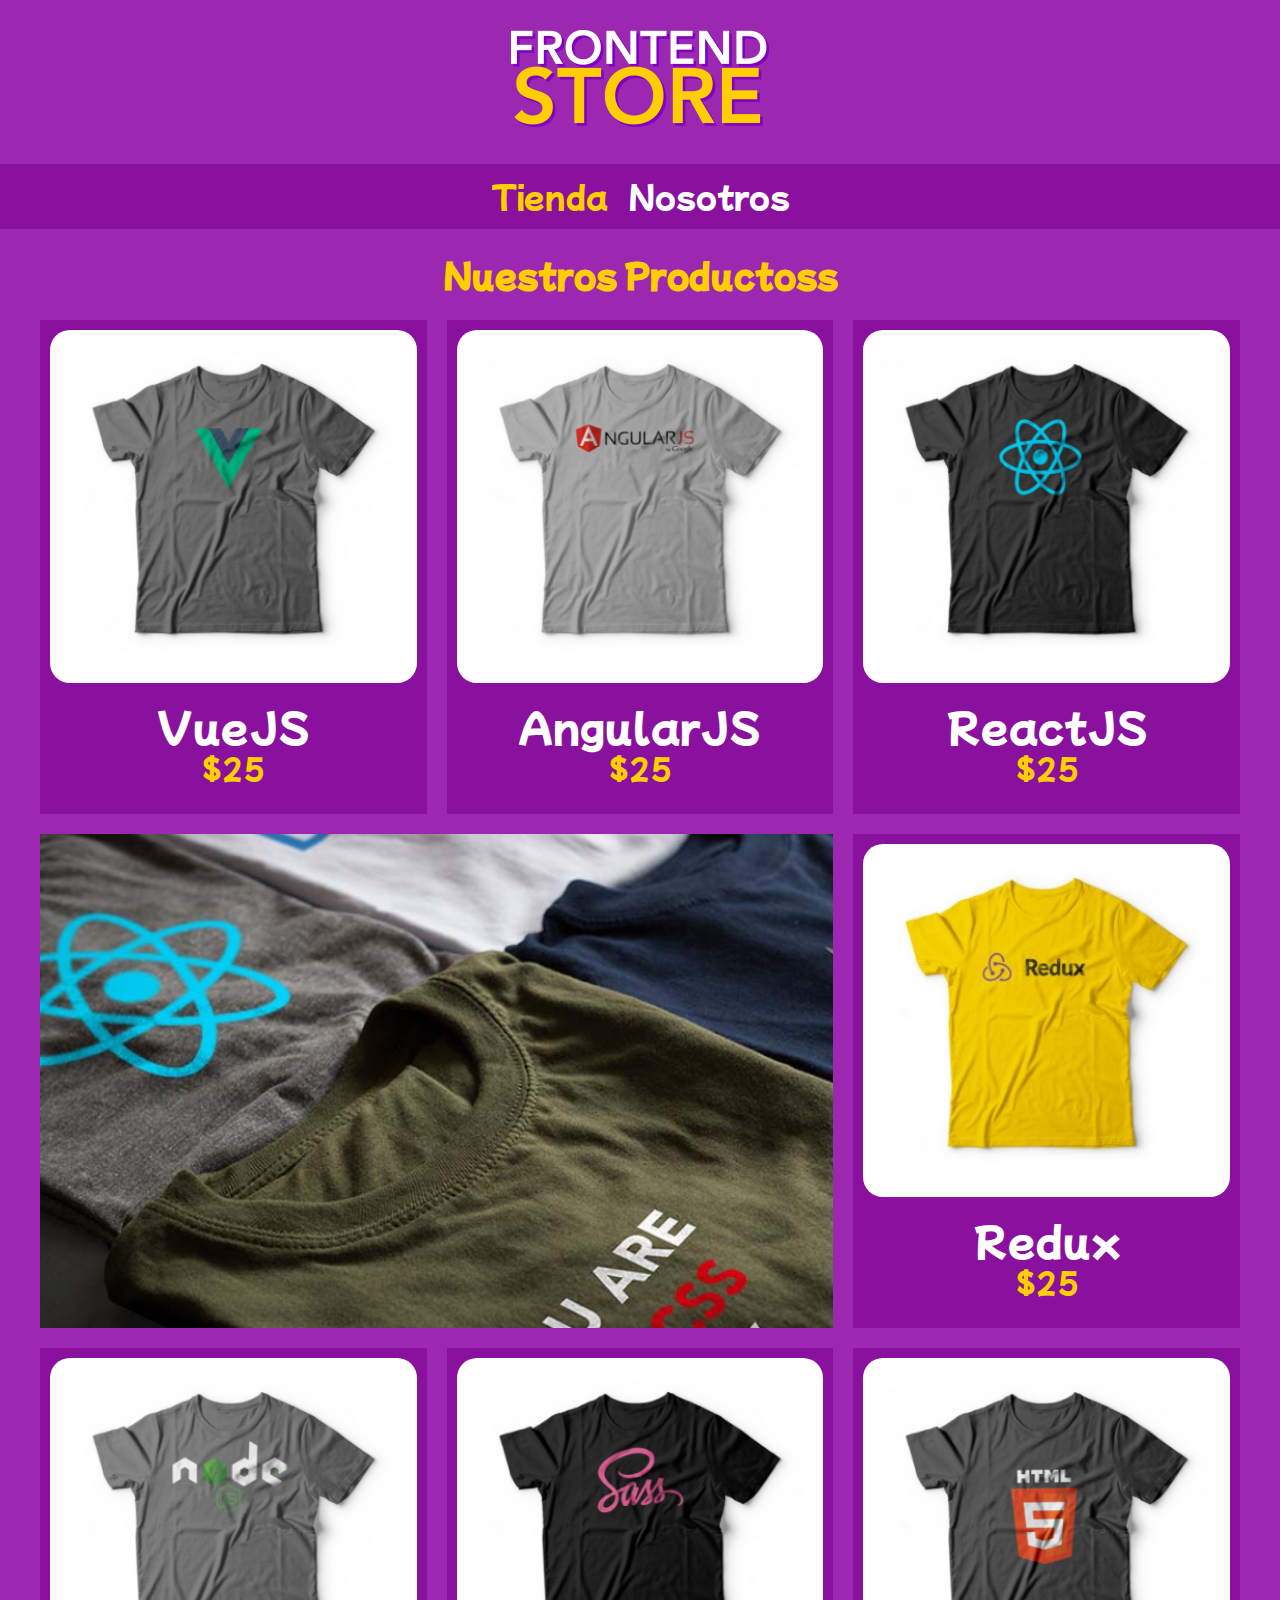
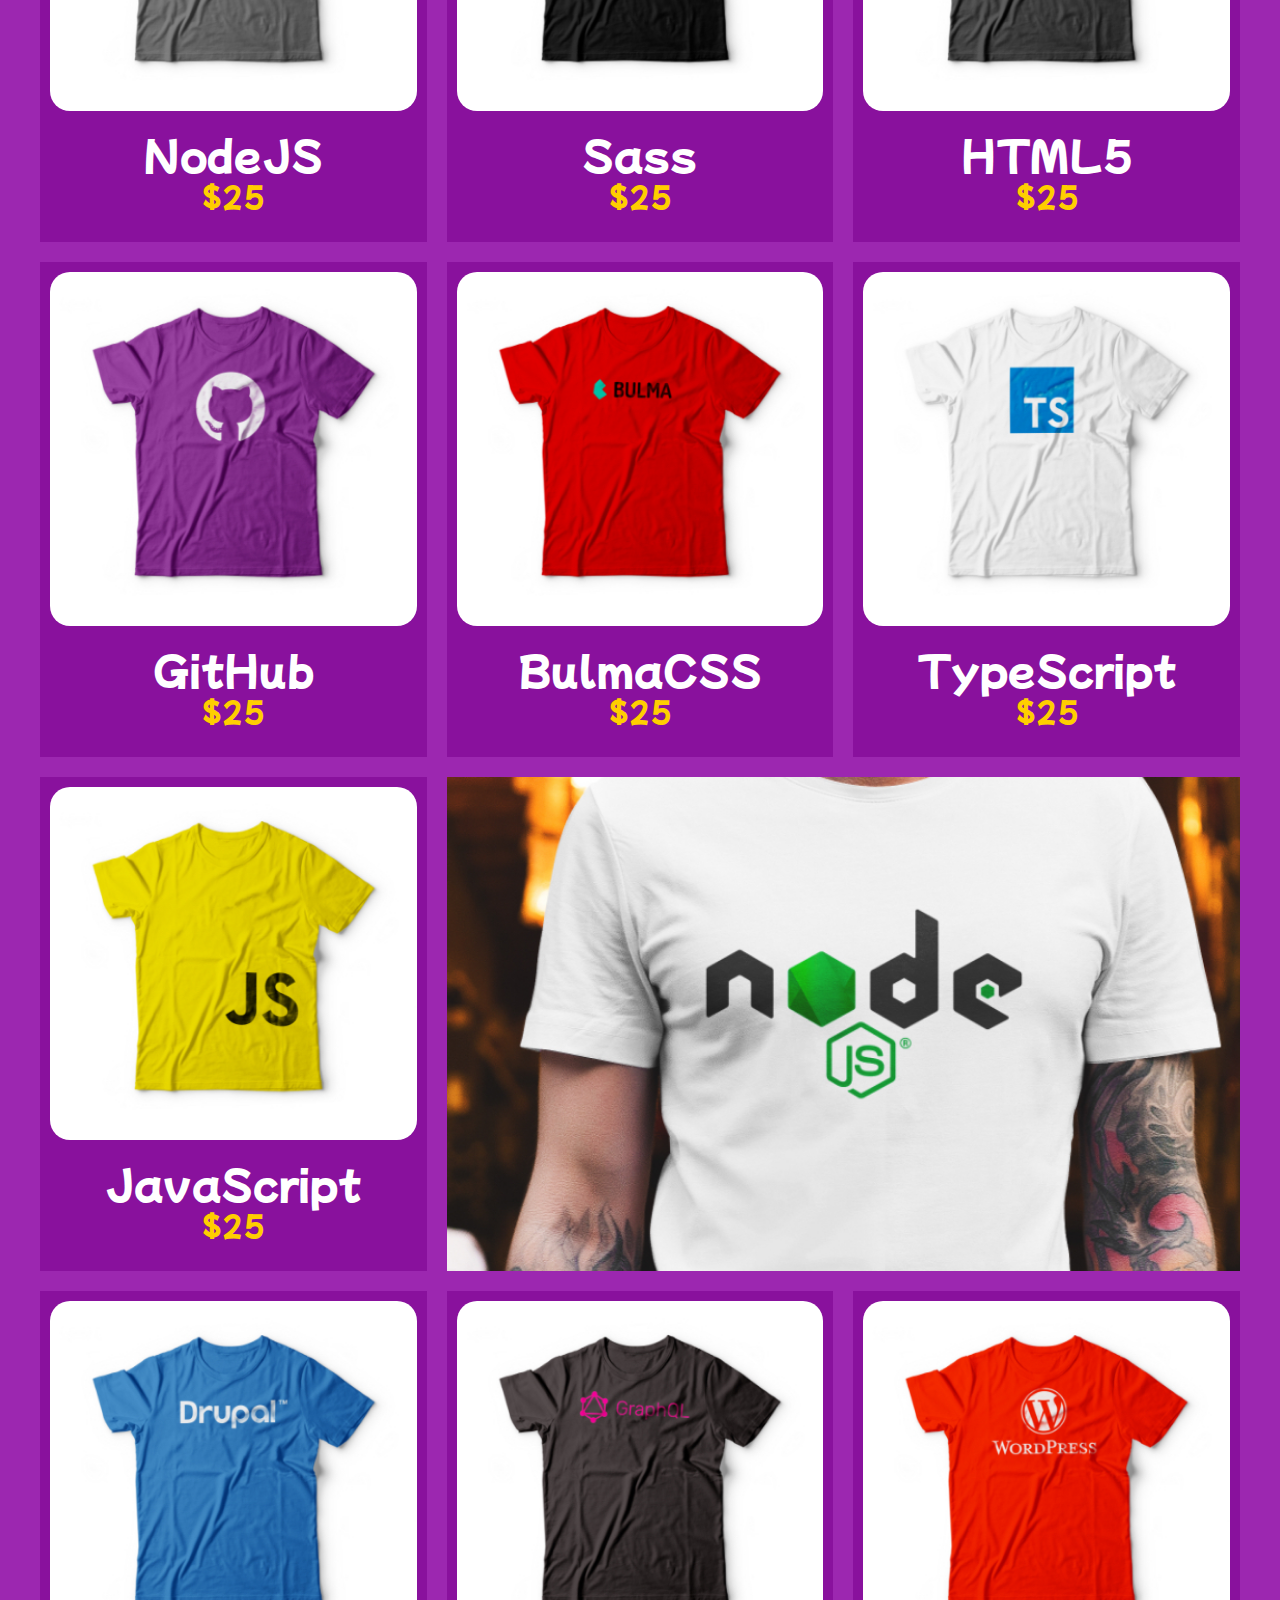
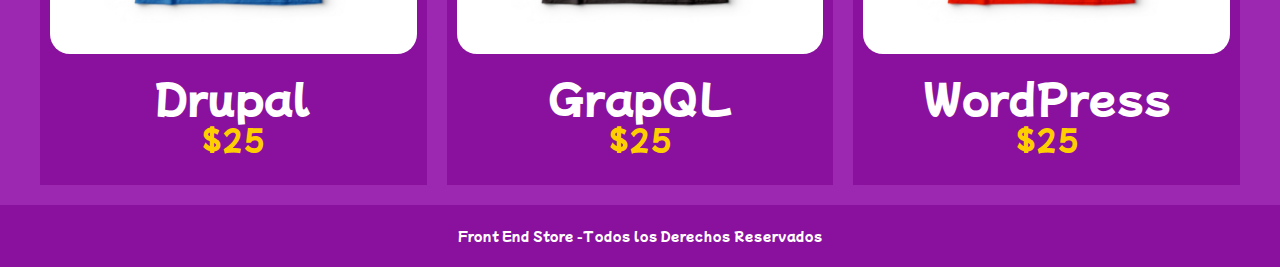
<file: index.html>
<!DOCTYPE html>
<html lang="en">
<head>
    <meta charset="UTF-8">
    <meta http-equiv="X-UA-Compatible" content="IE=edge">
    <meta name="viewport" content="width=device-width, initial-scale=1.0">
    <title>Tienda FrontEnd Store</title>
    <link rel="preconnect" href="https://fonts.googleapis.com">
<link rel="preconnect" href="https://fonts.gstatic.com" crossorigin>
<link href="https://fonts.googleapis.com/css2?family=Mochiy+Pop+P+One&family=Sedgwick+Ave&display=swap" rel="stylesheet">
    <link rel="stylesheet" href="css/styles.css">
    <link rel="stylesheet" href="css/normaliza.css">
</head>
<body>

    <header class="header">
        <a href="index.html">
            <img class="header__logo" src="img/logo.png" alt="logotipo de la tienda">
        </a>
    </header>
    <!--Fin del Header-->
    <nav class="navegacion">
        <a class="navegacion__enlace navegacion__enlace--activo" href="index.html">Tienda</a>
        <a class="navegacion__enlace " href="nosotros.html">Nosotros</a>
    </nav>

    <main class="contenedor">
        <h1>Nuestros Productoss</h1>

        <div class="grid">
            <div class="producto">
               <a href="producto.html">
                   <img class="producto__imagen" src="img/1.jpg" alt="Imagen Camisa">
                   <div class="producto__informacion">
                       <p class="producto__nombre">VueJS</p>
                       <p class="producto__precio">$25</p>
                   </div>
               </a>
            </div><!--.Producto-->
            <div class="producto">
                <a href="producto.html">
                    <img class="producto__imagen" src="img/2.jpg" alt="Imagen Camisa">
                    <div class="producto__informacion">
                        <p class="producto__nombre">AngularJS</p>
                        <p class="producto__precio">$25</p>
                    </div>
                </a>
             </div><!--.Producto-->
             <div class="producto">
                <a href="producto.html">
                    <img class="producto__imagen" src="img/3.jpg" alt="Imagen Camisa">
                    <div class="producto__informacion">
                        <p class="producto__nombre">ReactJS</p>
                        <p class="producto__precio">$25</p>
                    </div>
                </a>
             </div><!--.Producto-->
             <div class="producto">
                <a href="producto.html">
                    <img class="producto__imagen" src="img/4.jpg" alt="Imagen Camisa">
                    <div class="producto__informacion">
                        <p class="producto__nombre">Redux</p>
                        <p class="producto__precio">$25</p>
                    </div>
                </a>
             </div><!--.Producto-->
             <div class="producto">
                <a href="producto.html">
                    <img class="producto__imagen" src="img/5.jpg" alt="Imagen Camisa">
                    <div class="producto__informacion">
                        <p class="producto__nombre">NodeJS</p>
                        <p class="producto__precio">$25</p>
                    </div>
                </a>
             </div><!--.Producto-->
             <div class="producto">
                <a href="producto.html">
                    <img class="producto__imagen" src="img/6.jpg" alt="Imagen Camisa">
                    <div class="producto__informacion">
                        <p class="producto__nombre">Sass</p>
                        <p class="producto__precio">$25</p>
                    </div>
                </a>
             </div><!--.Producto-->
             <div class="producto">
                <a href="producto.html">
                    <img class="producto__imagen" src="img/7.jpg" alt="Imagen Camisa">
                    <div class="producto__informacion">
                        <p class="producto__nombre">HTML5</p>
                        <p class="producto__precio">$25</p>
                    </div>
                </a>
             </div><!--.Producto-->
             <div class="producto">
                <a href="producto.html">
                    <img class="producto__imagen" src="img/8.jpg" alt="Imagen Camisa">
                    <div class="producto__informacion">
                        <p class="producto__nombre">GitHub</p>
                        <p class="producto__precio">$25</p>
                    </div>
                </a>
             </div><!--.Producto-->
             <div class="producto">
                <a href="producto.html">
                    <img class="producto__imagen" src="img/9.jpg" alt="Imagen Camisa">
                    <div class="producto__informacion">
                        <p class="producto__nombre">BulmaCSS</p>
                        <p class="producto__precio">$25</p>
                    </div>
                </a>
             </div><!--.Producto-->
             <div class="producto">
                <a href="producto.html">
                    <img class="producto__imagen" src="img/10.jpg" alt="Imagen Camisa">
                    <div class="producto__informacion">
                        <p class="producto__nombre">TypeScript</p>
                        <p class="producto__precio">$25</p>
                    </div>
                </a>
             </div><!--.Producto-->
             <div class="producto">
                <a href="producto.html">
                    <img class="producto__imagen" src="img/12.jpg" alt="Imagen Camisa">
                    <div class="producto__informacion">
                        <p class="producto__nombre">JavaScript</p>
                        <p class="producto__precio">$25</p>
                    </div>
                </a>
             </div><!--.Producto-->
             <div class="producto">
                <a href="producto.html">
                    <img class="producto__imagen" src="img/11.jpg" alt="Imagen Camisa">
                    <div class="producto__informacion">
                        <p class="producto__nombre">Drupal</p>
                        <p class="producto__precio">$25</p>
                    </div>
                </a>
             </div><!--.Producto-->
             <div class="producto">
                <a href="producto.html">
                    <img class="producto__imagen" src="img/13.jpg" alt="Imagen Camisa">
                    <div class="producto__informacion">
                        <p class="producto__nombre">GrapQL</p>
                        <p class="producto__precio">$25</p>
                    </div>
                </a>
             </div><!--.Producto-->
             <div class="producto">
                <a href="producto.html">
                    <img class="producto__imagen" src="img/14.jpg" alt="Imagen Camisa">
                    <div class="producto__informacion">
                        <p class="producto__nombre">WordPress</p>
                        <p class="producto__precio">$25</p>
                    </div>
                </a>
             </div><!--.Producto-->

            <div class="grafico grafico--camisas">  </div>
            <div class="grafico grafico--node"></div>
        </div><!---Fin div Grid-->
    </main>

    <footer class="footer">
         <p class="footer__texto">Front End Store -Todos los Derechos Reservados</p>
    </footer>
</body>
</html>
</file>
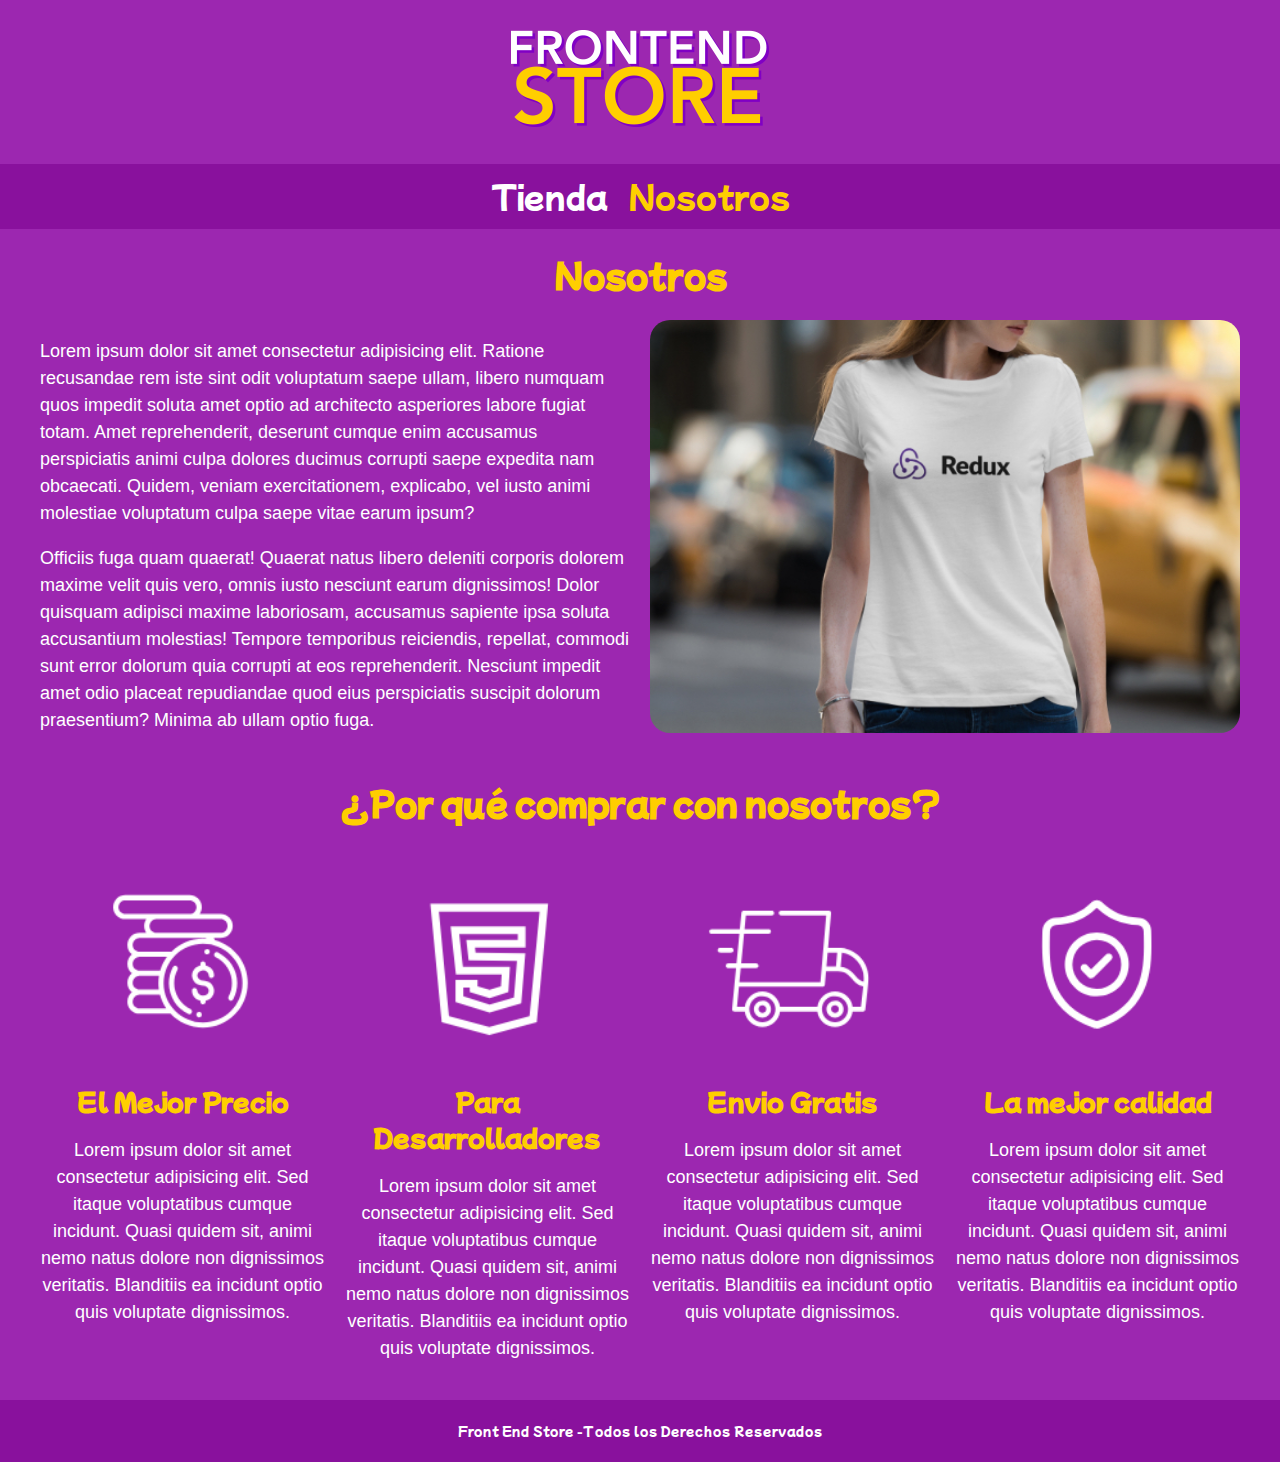
<file: nosotros.html>
<!DOCTYPE html>
<html lang="en">
<head>
    <meta charset="UTF-8">
    <meta http-equiv="X-UA-Compatible" content="IE=edge">
    <meta name="viewport" content="width=device-width, initial-scale=1.0">
    <title>Tienda FrontEnd Store</title>
    <link rel="preconnect" href="https://fonts.googleapis.com">
<link rel="preconnect" href="https://fonts.gstatic.com" crossorigin>
<link href="https://fonts.googleapis.com/css2?family=Mochiy+Pop+P+One&family=Sedgwick+Ave&display=swap" rel="stylesheet">
    <link rel="stylesheet" href="css/styles.css">
    <link rel="stylesheet" href="css/normaliza.css">
</head>
<body>

    <header class="header">
        <a href="index.html">
            <img class="header__logo" src="img/logo.png" alt="logotipo de la tienda">
        </a>
    </header>
    <!--Fin del Header-->

    <nav class="navegacion">
        <a class="navegacion__enlace " href="index.html">Tienda</a>
        <a class="navegacion__enlace navegacion__enlace--activo" href="nosotros.html">Nosotros</a>
    </nav>
     <!--Fin del NAV-->
    <main class="contenedor">
        <h1>Nosotros</h1>
        <div class="nosotros ">
            <div class="nosotros__contenido">
             <p>
                 Lorem ipsum dolor sit amet consectetur adipisicing elit. Ratione recusandae rem iste sint odit voluptatum saepe ullam, libero numquam quos impedit soluta amet optio ad architecto asperiores labore fugiat totam.
                 Amet reprehenderit, deserunt cumque enim accusamus perspiciatis animi culpa dolores ducimus corrupti saepe expedita nam obcaecati. Quidem, veniam exercitationem, explicabo, vel iusto animi molestiae voluptatum culpa saepe vitae earum ipsum?
             </p>
             <p>
                Officiis fuga quam quaerat! Quaerat natus libero deleniti corporis dolorem maxime velit quis vero, omnis iusto nesciunt earum dignissimos! Dolor quisquam adipisci maxime laboriosam, accusamus sapiente ipsa soluta accusantium molestias!
                Tempore temporibus reiciendis, repellat, commodi sunt error dolorum quia corrupti at eos reprehenderit. Nesciunt impedit amet odio placeat repudiandae quod eius perspiciatis suscipit dolorum praesentium? Minima ab ullam optio fuga.
             </p>
            </div>
            <img class="nosotros__imagen" src="img/nosotros.jpg" alt="Imagen de lempresa">
        </div>
    </main>
    <section class="contenedor comprar">
        <h2 class="comprar__titulo">¿Por qué comprar con nosotros?</h2>
        <div class="bloques">
            <div class="bloque">
                <img class="bloque__imagen" src="img/icono_1.png" alt="porque comprar">
                <h3 class="bloque__titulo">El Mejor Precio</h3>
             <p>Lorem ipsum dolor sit amet consectetur adipisicing elit. Sed itaque voluptatibus cumque incidunt.
                  Quasi quidem sit, animi nemo natus dolore non dignissimos veritatis. Blanditiis ea incidunt optio quis voluptate dignissimos.</p>
            </div><!--Bloque-->
            <div class="bloque">
                <img class="bloque__imagen" src="img/icono_2.png" alt="porque comprar">
                <h3 class="bloque__titulo">Para Desarrolladores</h3>
             <p>Lorem ipsum dolor sit amet consectetur adipisicing elit. Sed itaque voluptatibus cumque incidunt.
                  Quasi quidem sit, animi nemo natus dolore non dignissimos veritatis. Blanditiis ea incidunt optio quis voluptate dignissimos.</p>
            </div><!--Bloque-->
            <div class="bloque">
                <img class="bloque__imagen" src="img/icono_3.png" alt="porque comprar">
                <h3 class="bloque__titulo">Envio Gratis</h3>
             <p>Lorem ipsum dolor sit amet consectetur adipisicing elit. Sed itaque voluptatibus cumque incidunt.
                  Quasi quidem sit, animi nemo natus dolore non dignissimos veritatis. Blanditiis ea incidunt optio quis voluptate dignissimos.</p>
            </div><!--Bloque-->
            <div class="bloque">
                <img class="bloque__imagen" src="img/icono_4.png" alt="porque comprar">
                <h3 class="bloque__titulo">La mejor calidad</h3>
             <p>Lorem ipsum dolor sit amet consectetur adipisicing elit. Sed itaque voluptatibus cumque incidunt.
                  Quasi quidem sit, animi nemo natus dolore non dignissimos veritatis. Blanditiis ea incidunt optio quis voluptate dignissimos.</p>
            </div><!--Bloque-->
           
        </div><!---Bloques-->
    </section>

    <footer class="footer">
         <p class="footer__texto">Front End Store -Todos los Derechos Reservados</p>
    </footer>
</body>
</html>
</file>
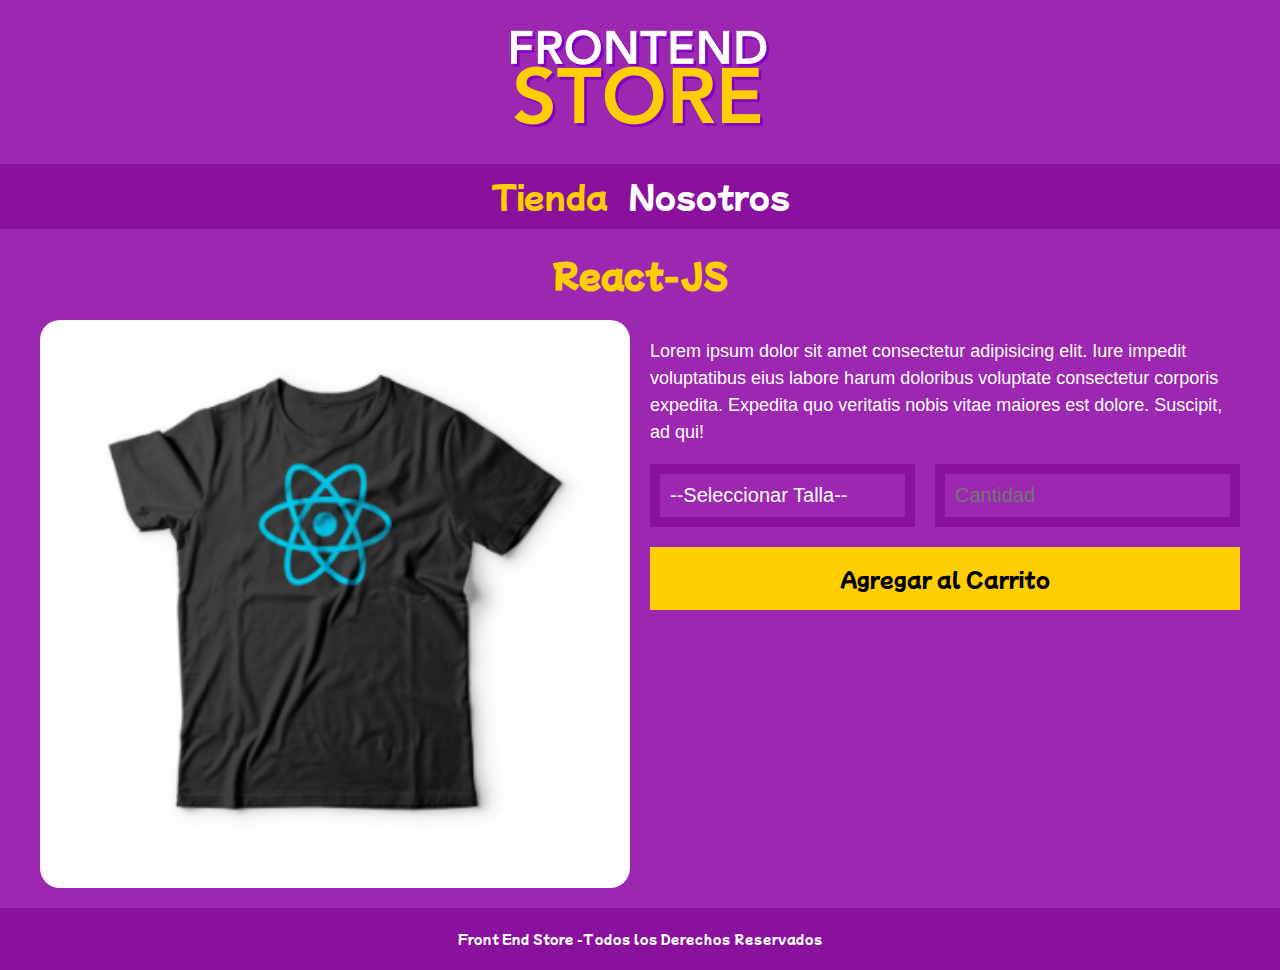
<file: producto.html>
<!DOCTYPE html>
<html lang="en">
<head>
    <meta charset="UTF-8">
    <meta http-equiv="X-UA-Compatible" content="IE=edge">
    <meta name="viewport" content="width=device-width, initial-scale=1.0">
    <title>Tienda FrontEnd Store</title>
    <link rel="preconnect" href="https://fonts.googleapis.com">
<link rel="preconnect" href="https://fonts.gstatic.com" crossorigin>
<link href="https://fonts.googleapis.com/css2?family=Mochiy+Pop+P+One&family=Sedgwick+Ave&display=swap" rel="stylesheet">
    <link rel="stylesheet" href="css/styles.css">
    <link rel="stylesheet" href="css/normaliza.css">
</head>
<body>

    <header class="header">
        <a href="index.html">
            <img class="header__logo" src="img/logo.png" alt="logotipo de la tienda">
        </a>
    </header>
    <!--Fin del Header-->
    <nav class="navegacion">
        <a class="navegacion__enlace navegacion__enlace--activo" href="index.html">Tienda</a>
        <a class="navegacion__enlace " href="nosotros.html">Nosotros</a>
    </nav>

    <main class="contenedor">
        <h1>React-JS</h1>
    <div class="camisa">
        <img class="camisa__imagen" src="img/3.jpg" alt="Imagen de la Camisa">
        <div class="camisa__contenido">
            <p>Lorem ipsum dolor sit amet consectetur adipisicing elit. Iure impedit voluptatibus 
                eius labore harum doloribus voluptate consectetur corporis expedita. Expedita quo
                 veritatis nobis vitae maiores est dolore. Suscipit, ad qui!</p>

            <form action="" class="formulario">
                <select class="formulario__campo" name="" id="">
                    <option value="" disabled selected>--Seleccionar Talla--</option>
                    <option value="">Chica</option>
                    <option value="">Mediana</option>
                    <option value="">Grande</option>
                </select>
                <input class="formulario__campo" type="number" min = "1" placeholder="Cantidad">
                <input class="formulario__submit" type="submit" value="Agregar al Carrito">
            </form>
        </div>

    </div>
    </main>

    <footer class="footer">
         <p class="footer__texto">Front End Store -Todos los Derechos Reservados</p>
    </footer>
</body>
</html>
</file>
<file: css/styles.css>
:root{
    --primario: #9c27B0; 
    --primarioOscuro: #89119D; 
    --secundario: #FFCE00;
    --secundarioOscuro: rgb(233,287,2);
    --blanco: #fff;
    --negro: #000;
    
    --fuentePrincipal: 'Mochiy Pop P One', sans-serif;
}
html{
    box-sizing: border-box;
    font-size: 62.5%;
}
*, *:before, *:after{
    box-sizing: inherit;
}

/*Gñlobales*/
body{
    background-color: var(--primario);
    font-size: 1.6rem;
    line-height: 1.5;
}
p{
    font-size: 1.8rem;
    font-family: Arial, Helvetica, sans-serif;
    color: var(--blanco);
}
a{
    text-decoration: none;
}
img{
    width: 100%;
    border-radius: 2rem;
}
.contenedor{
    max-width: 120rem;
    margin: 0 auto;
}
h1, h2, h3{
    text-align: center;
    color: var(--secundario);
    font-family: var(--fuentePrincipal);
}
h1{
font-size: 4rem;
}
h2{
font-size: 3.2rem;
}
h3{
font-size: 2.4rem;
}
/*home header styles*/
.header{
    display: flex;
    justify-content: center;
}
.header__logo{
    margin: 3rem 0;
    border-radius: 0;
}
/*end header styles*/

/*Home part of the footer*/
.footer{
background-color: var(--primarioOscuro);
padding: 1rem 0;
margin-top: 2rem;
}
.footer__texto{
font-family: var(--fuentePrincipal);
text-align: center;
font-size: 1.2rem;
}
/*End of footer*/

/*Home navigation styles*/
.navegacion{
background-color: var(--primarioOscuro);
padding: 1rem 0;
display: flex;
justify-content: center;
gap: 2rem;
}
.navegacion__enlace{
    font-family: var(--fuentePrincipal);
    color: var(--blanco);
    font-size: 3rem;
}

.navegacion__enlace--activo,
.navegacion__enlace:hover {
    color: var(--secundario);
}
/*End navigation styles*/

/*Home styles products*/
.grid{
    display: grid;
    grid-template-columns: repeat(2, 1fr);
    gap: 2rem;
}
@media(min-width: 768px) {
    .grid{
        display: grid;
        grid-template-columns: repeat(3, 1fr);
    }
}
.producto{
 background-color: var(--primarioOscuro);
 padding: 1rem;
}
.producto__imagen{
 width: 100%;
}
.producto__nombre{
font-size: 4rem;
}
.producto__precio{
font-size: 2.8rem;
color: var(--secundario);
}
.producto__nombre,
.producto__precio{
    font-family: var(--fuentePrincipal);
    margin: 3rem 0;
    text-align: center;
    line-height: 1.2rem;
}
/*End  styles products*/

/*Grafics*/
.grafico{
    min-height: 30rem;
   background-repeat: no-repeat;
   background-size: cover;
   grid-column: 1 / 3;
}
 .grafico--camisas{
    grid-row: 2 / 3;
    background-image: url("../img/grafico1.jpg");
}
.grafico--node{
    background-image: url("../img/grafico2.jpg");
    grid-row: 8 / 9;
}
@media (min-width:768px) {
    .grafico--node{
        grid-row: 5 / 6;
        grid-column: 2 / 4;
 } 
}

/*Estilos Nosotros*/
.nosotros{
   display: grid;
   grid-template-rows: repeat(2, auto);
}
@media (min-width: 768px){
    .nosotros{
        grid-template-columns: repeat(2, 1fr);
        column-gap: 2rem;
        }
}

.nosotros__imagen{
grid-row: 1 / 2;
}
@media (min-width: 758px){
    .nosotros__imagen{
        grid-column: 2 / 3;
    }
}
/*Blocks*/
.bloques{
    display: grid;
    grid-template-columns: repeat(2, 1fr);
    gap: 2rem;
}
@media (min-width: 768px){
    .bloques{
        grid-template-columns: repeat(4, 1fr);
    }
}
.bloque{
    text-align: center;
}
.bloque__titulo{
    margin: 0;
}
/*Fin de página estilos nosotros*/

/*Producto estilos*/
@media(min-width:768px){
    .camisa{
         display: grid;
         grid-template-columns: repeat(2, 1fr);
         gap: 2rem;
    }
}
.formulario{
display: grid;
grid-template-columns: repeat(2, 1fr);
gap: 2rem;

}
.formulario__campo{
  /*border-color: var(--primarioOscuro);
  border-width: 1rem;
  border-style: solid;*/
  border: 1rem solid var(--primarioOscuro);
  background-color: transparent;
  color: var(--blanco);
  font-size: 2rem;
  font-family: Arial, Helvetica, sans-serif;
  padding: 1rem;
  appearance: none;
}
.formulario__submit {
    background-color: var(--secundario);
    border: none;
    font-size: 2rem;
    font-family: var(--fuentePrincipal);
    padding: 2rem;
    transition: background-color .5s ease;
    grid-column: 1 / 3;
}

.formulario__submit:hover{
    cursor: pointer;
    background-color: var(--secundarioOscuro);
}
</file>
<file: css/normaliza.css>
/*! normalize.css v8.0.1 | MIT License | github.com/necolas/normalize.css */

/* Document
   ========================================================================== */

/**
 * 1. Correct the line height in all browsers.
 * 2. Prevent adjustments of font size after orientation changes in iOS.
 */

 html {
    line-height: 1.15; /* 1 */
    -webkit-text-size-adjust: 100%; /* 2 */
  }
  
  /* Sections
     ========================================================================== */
  
  /**
   * Remove the margin in all browsers.
   */
  
  body {
    margin: 0;
  }
  
  /**
   * Render the `main` element consistently in IE.
   */
  
  main {
    display: block;
  }
  
  /**
   * Correct the font size and margin on `h1` elements within `section` and
   * `article` contexts in Chrome, Firefox, and Safari.
   */
  
  h1 {
    font-size: 2em;
    margin: 0.67em 0;
  }
  
  /* Grouping content
     ========================================================================== */
  
  /**
   * 1. Add the correct box sizing in Firefox.
   * 2. Show the overflow in Edge and IE.
   */
  
  hr {
    box-sizing: content-box; /* 1 */
    height: 0; /* 1 */
    overflow: visible; /* 2 */
  }
  
  /**
   * 1. Correct the inheritance and scaling of font size in all browsers.
   * 2. Correct the odd `em` font sizing in all browsers.
   */
  
  pre {
    font-family: monospace, monospace; /* 1 */
    font-size: 1em; /* 2 */
  }
  
  /* Text-level semantics
     ========================================================================== */
  
  /**
   * Remove the gray background on active links in IE 10.
   */
  
  a {
    background-color: transparent;
  }
  
  /**
   * 1. Remove the bottom border in Chrome 57-
   * 2. Add the correct text decoration in Chrome, Edge, IE, Opera, and Safari.
   */
  
  abbr[title] {
    border-bottom: none; /* 1 */
    text-decoration: underline; /* 2 */
    text-decoration: underline dotted; /* 2 */
  }
  
  /**
   * Add the correct font weight in Chrome, Edge, and Safari.
   */
  
  b,
  strong {
    font-weight: bolder;
  }
  
  /**
   * 1. Correct the inheritance and scaling of font size in all browsers.
   * 2. Correct the odd `em` font sizing in all browsers.
   */
  
  code,
  kbd,
  samp {
    font-family: monospace, monospace; /* 1 */
    font-size: 1em; /* 2 */
  }
  
  /**
   * Add the correct font size in all browsers.
   */
  
  small {
    font-size: 80%;
  }
  
  /**
   * Prevent `sub` and `sup` elements from affecting the line height in
   * all browsers.
   */
  
  sub,
  sup {
    font-size: 75%;
    line-height: 0;
    position: relative;
    vertical-align: baseline;
  }
  
  sub {
    bottom: -0.25em;
  }
  
  sup {
    top: -0.5em;
  }
  
  /* Embedded content
     ========================================================================== */
  
  /**
   * Remove the border on images inside links in IE 10.
   */
  
  img {
    border-style: none;
  }
  
  /* Forms
     ========================================================================== */
  
  /**
   * 1. Change the font styles in all browsers.
   * 2. Remove the margin in Firefox and Safari.
   */
  
  button,
  input,
  optgroup,
  select,
  textarea {
    font-family: inherit; /* 1 */
    font-size: 100%; /* 1 */
    line-height: 1.15; /* 1 */
    margin: 0; /* 2 */
  }
  
  /**
   * Show the overflow in IE.
   * 1. Show the overflow in Edge.
   */
  
  button,
  input { /* 1 */
    overflow: visible;
  }
  
  /**
   * Remove the inheritance of text transform in Edge, Firefox, and IE.
   * 1. Remove the inheritance of text transform in Firefox.
   */
  
  button,
  select { /* 1 */
    text-transform: none;
  }
  
  /**
   * Correct the inability to style clickable types in iOS and Safari.
   */
  
  button,
  [type="button"],
  [type="reset"],
  [type="submit"] {
    -webkit-appearance: button;
  }
  
  /**
   * Remove the inner border and padding in Firefox.
   */
  
  button::-moz-focus-inner,
  [type="button"]::-moz-focus-inner,
  [type="reset"]::-moz-focus-inner,
  [type="submit"]::-moz-focus-inner {
    border-style: none;
    padding: 0;
  }
  
  /**
   * Restore the focus styles unset by the previous rule.
   */
  
  button:-moz-focusring,
  [type="button"]:-moz-focusring,
  [type="reset"]:-moz-focusring,
  [type="submit"]:-moz-focusring {
    outline: 1px dotted ButtonText;
  }
  
  /**
   * Correct the padding in Firefox.
   */
  
  fieldset {
    padding: 0.35em 0.75em 0.625em;
  }
  
  /**
   * 1. Correct the text wrapping in Edge and IE.
   * 2. Correct the color inheritance from `fieldset` elements in IE.
   * 3. Remove the padding so developers are not caught out when they zero out
   *    `fieldset` elements in all browsers.
   */
  
  legend {
    box-sizing: border-box; /* 1 */
    color: inherit; /* 2 */
    display: table; /* 1 */
    max-width: 100%; /* 1 */
    padding: 0; /* 3 */
    white-space: normal; /* 1 */
  }
  
  /**
   * Add the correct vertical alignment in Chrome, Firefox, and Opera.
   */
  
  progress {
    vertical-align: baseline;
  }
  
  /**
   * Remove the default vertical scrollbar in IE 10+.
   */
  
  textarea {
    overflow: auto;
  }
  
  /**
   * 1. Add the correct box sizing in IE 10.
   * 2. Remove the padding in IE 10.
   */
  
  [type="checkbox"],
  [type="radio"] {
    box-sizing: border-box; /* 1 */
    padding: 0; /* 2 */
  }
  
  /**
   * Correct the cursor style of increment and decrement buttons in Chrome.
   */
  
  [type="number"]::-webkit-inner-spin-button,
  [type="number"]::-webkit-outer-spin-button {
    height: auto;
  }
  
  /**
   * 1. Correct the odd appearance in Chrome and Safari.
   * 2. Correct the outline style in Safari.
   */
  
  [type="search"] {
    -webkit-appearance: textfield; /* 1 */
    outline-offset: -2px; /* 2 */
  }
  
  /**
   * Remove the inner padding in Chrome and Safari on macOS.
   */
  
  [type="search"]::-webkit-search-decoration {
    -webkit-appearance: none;
  }
  
  /**
   * 1. Correct the inability to style clickable types in iOS and Safari.
   * 2. Change font properties to `inherit` in Safari.
   */
  
  ::-webkit-file-upload-button {
    -webkit-appearance: button; /* 1 */
    font: inherit; /* 2 */
  }
  
  /* Interactive
     ========================================================================== */
  
  /*
   * Add the correct display in Edge, IE 10+, and Firefox.
   */
  
  details {
    display: block;
  }
  
  /*
   * Add the correct display in all browsers.
   */
  
  summary {
    display: list-item;
  }
  
  /* Misc
     ========================================================================== */
  
  /**
   * Add the correct display in IE 10+.
   */
  
  template {
    display: none;
  }
  
  /**
   * Add the correct display in IE 10.
   */
  
  [hidden] {
    display: none;
  }
</file>
